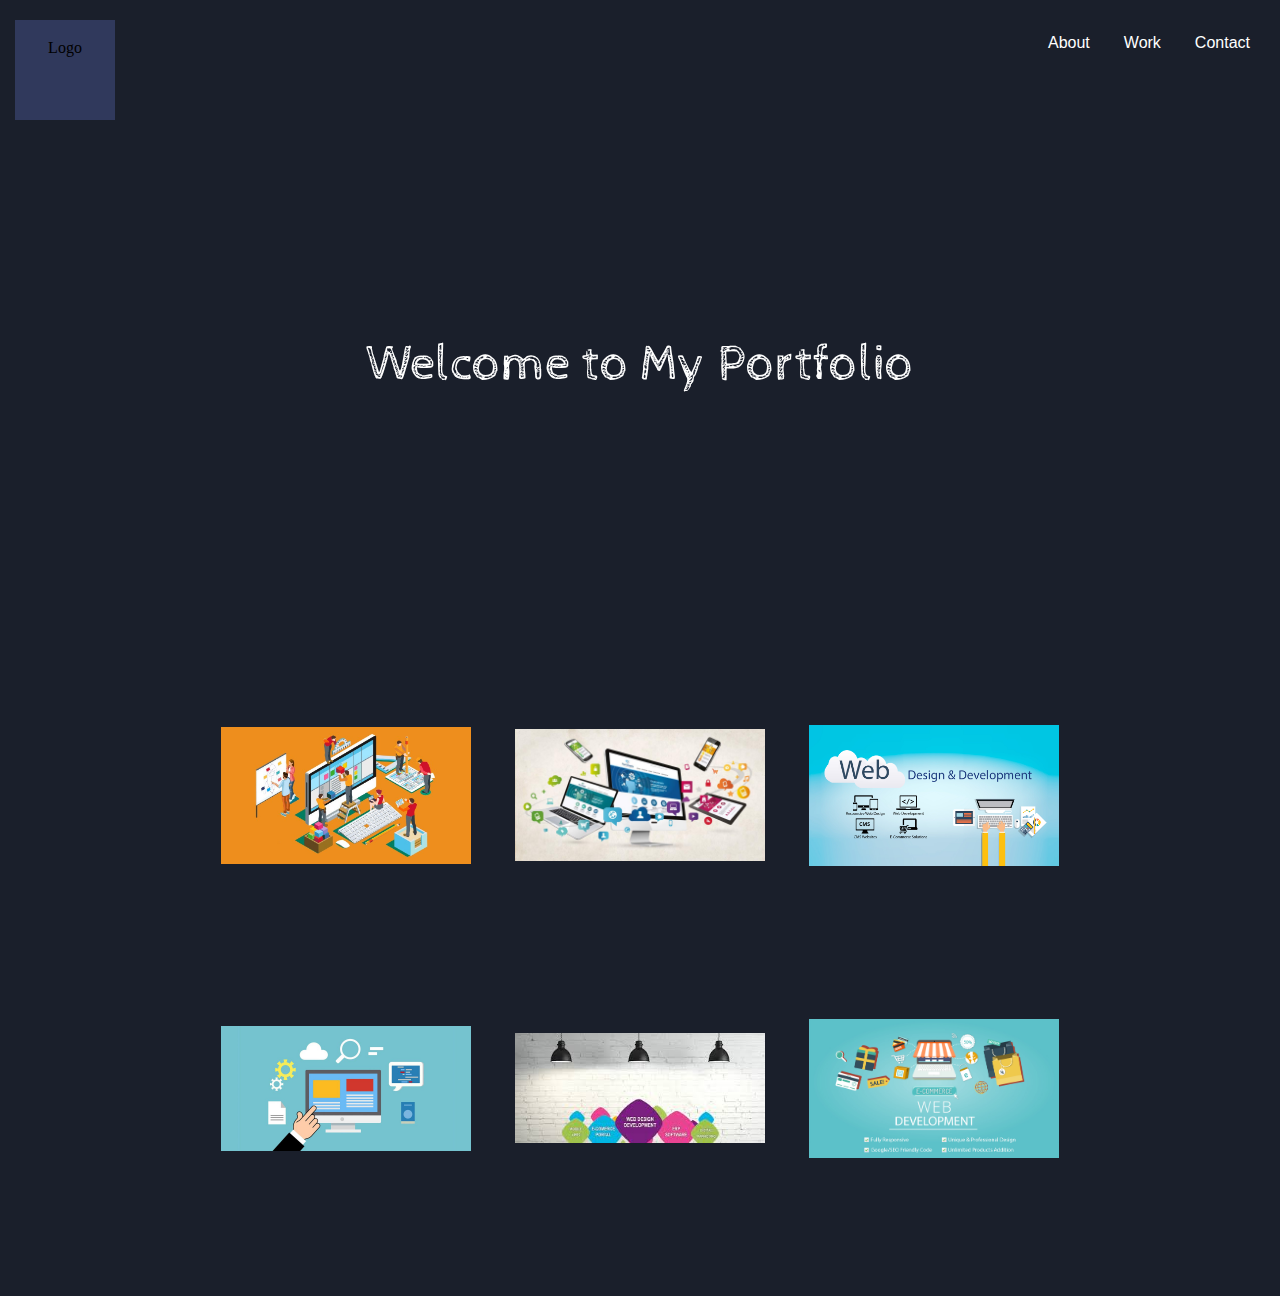
<file: Web_Portfolio/index.html>
<html>
	<head>
		<title>WebPage</title>
		<link rel="stylesheet" type="text/css" href="reset.css"> 
		<link rel="stylesheet" type="text/css" href="main.css"> 
	</head>
	<body >
		<header>
			<div id="logo">
				Logo
			</div>

			<nav id="top-nav">
				<a href="about.html">About</a>
				<a href="work.html">Work</a>
				<a href="contact.html">Contact</a>
			</nav>
		</header>
		
	<div class="jumbo">
		<h1>Welcome to My Portfolio</h1>
	</div>
	<div class="work">
		<div class="box" style="background: url(Web-Design-Blog-Image.jpg) 
		no-repeat center center ;
		background-size: contain ">
			
		</div>
		<div class="box" style="background: url(joomla-webdesign.jpg) 
		no-repeat center center ;
		background-size: contain ">
			
		</div>
		<div class="box" style="background: url(web-design-development.jpg) 
		no-repeat center center ;
		background-size: contain ">
			
		</div>
		<div class="box" style="background: url(Quality-Website-Development-1000x500.jpg) 
		no-repeat center center ;
		background-size: contain ">
			
		</div>
		<div class="box" style="background: url(images.jpg) 
		no-repeat center center ;
		background-size: contain ">
			
		</div>
		<div class="box" style="background: url(25.jpg) 
		no-repeat center center ;
		background-size: contain ">
			
		</div>
		
	</div>


	</body>
</html>
</file>
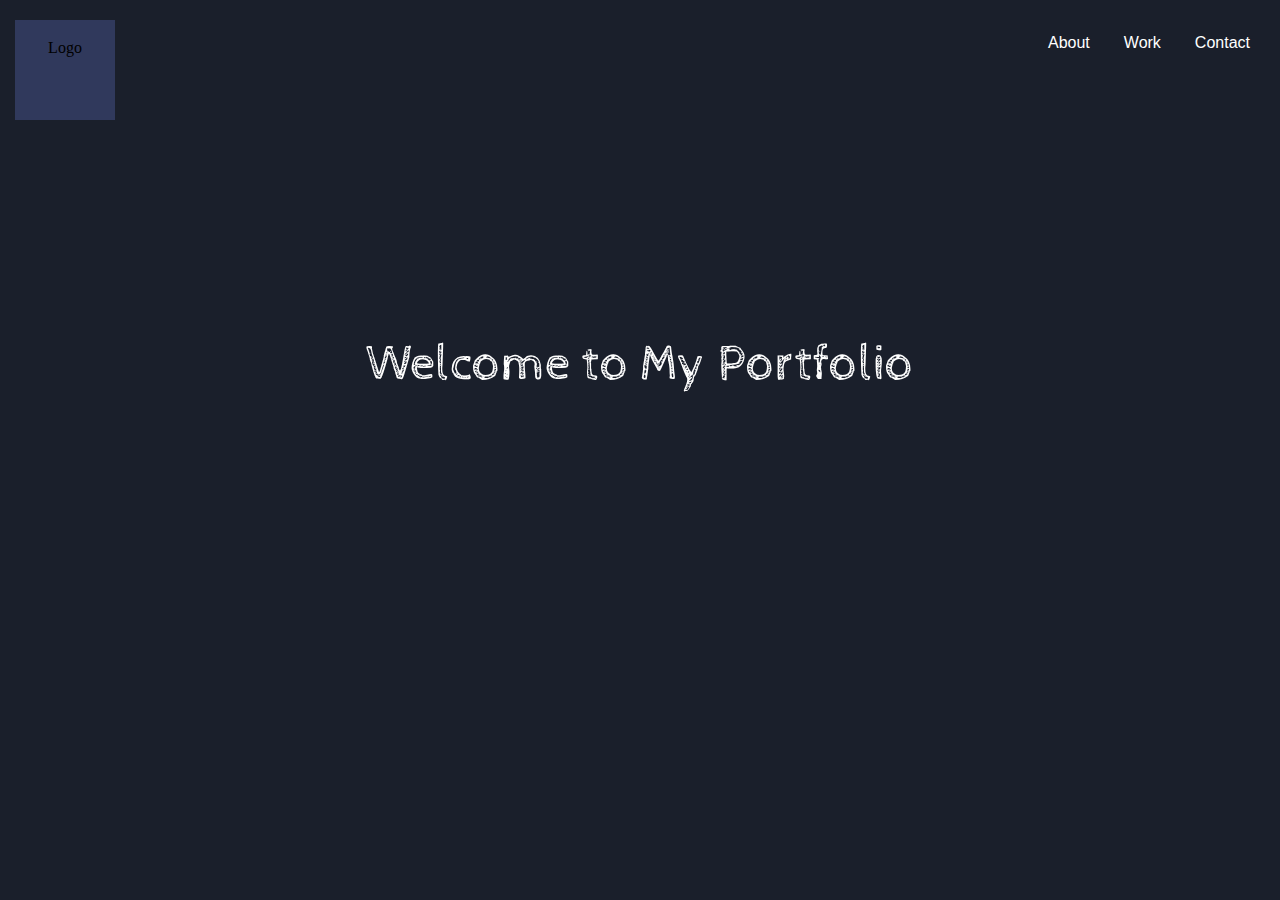
<file: Web_Portfolio/basic.html>
<html>
	<head>
		<title>WebPage</title>
		<link rel="stylesheet" type="text/css" href="reset.css"> 
		<link rel="stylesheet" type="text/css" href="main.css"> 
	</head>
	<body >
		<header>
			<div id="logo">
				Logo
			</div>

			<nav id="top-nav">
				<a href="about.html">About</a>
				<a href="work.html">Work</a>
				<a href="contact.html">Contact</a>
			</nav>
		</header>
		
	<div class="jumbo">
		<h1>Welcome to My Portfolio</h1>
	</div>



	</body>
</html>
</file>
<file: Web_Portfolio/main.css>
@import url('https://fonts.googleapis.com/css?family=Cabin+Sketch:400,700&display=swap');
body{
	background: #1A1F2B;
}

header{
	padding: 20px 15px;

}

#logo{
	text-align: center;
	padding: 20px;
	width: 60px;
	height: 60px;
	background-color: #30395C;
	display: inline-block;
}

#top-nav {
	
	float:right;
	display: inline-block;
}

#top-nav a{
	display: inline-block;
	color: #fff;
	font-family: sans-serif;
	text-decoration: none;
	padding: 15px 15px;
}

#top-nav a:hover{
	color: #85A5CC;
	font-family: sans-serif;
	text-decoration: none;
	padding: 0px 15px;
}

.jumbo{
	padding:200px 0;
}

.jumbo h1{
	text-align: center;
	font-family: 'Cabin Sketch', cursive;
	color:#ffff;
	font-size:50px;
	font-weight: 300;

}


.work{
	padding: 60px 150px;
	text-align: center;

}

.work .box{
	display: inline-block;
	background: #ffff;
	width: 250px;
	height: 250px;
	margin: 20px;

}
</file>
